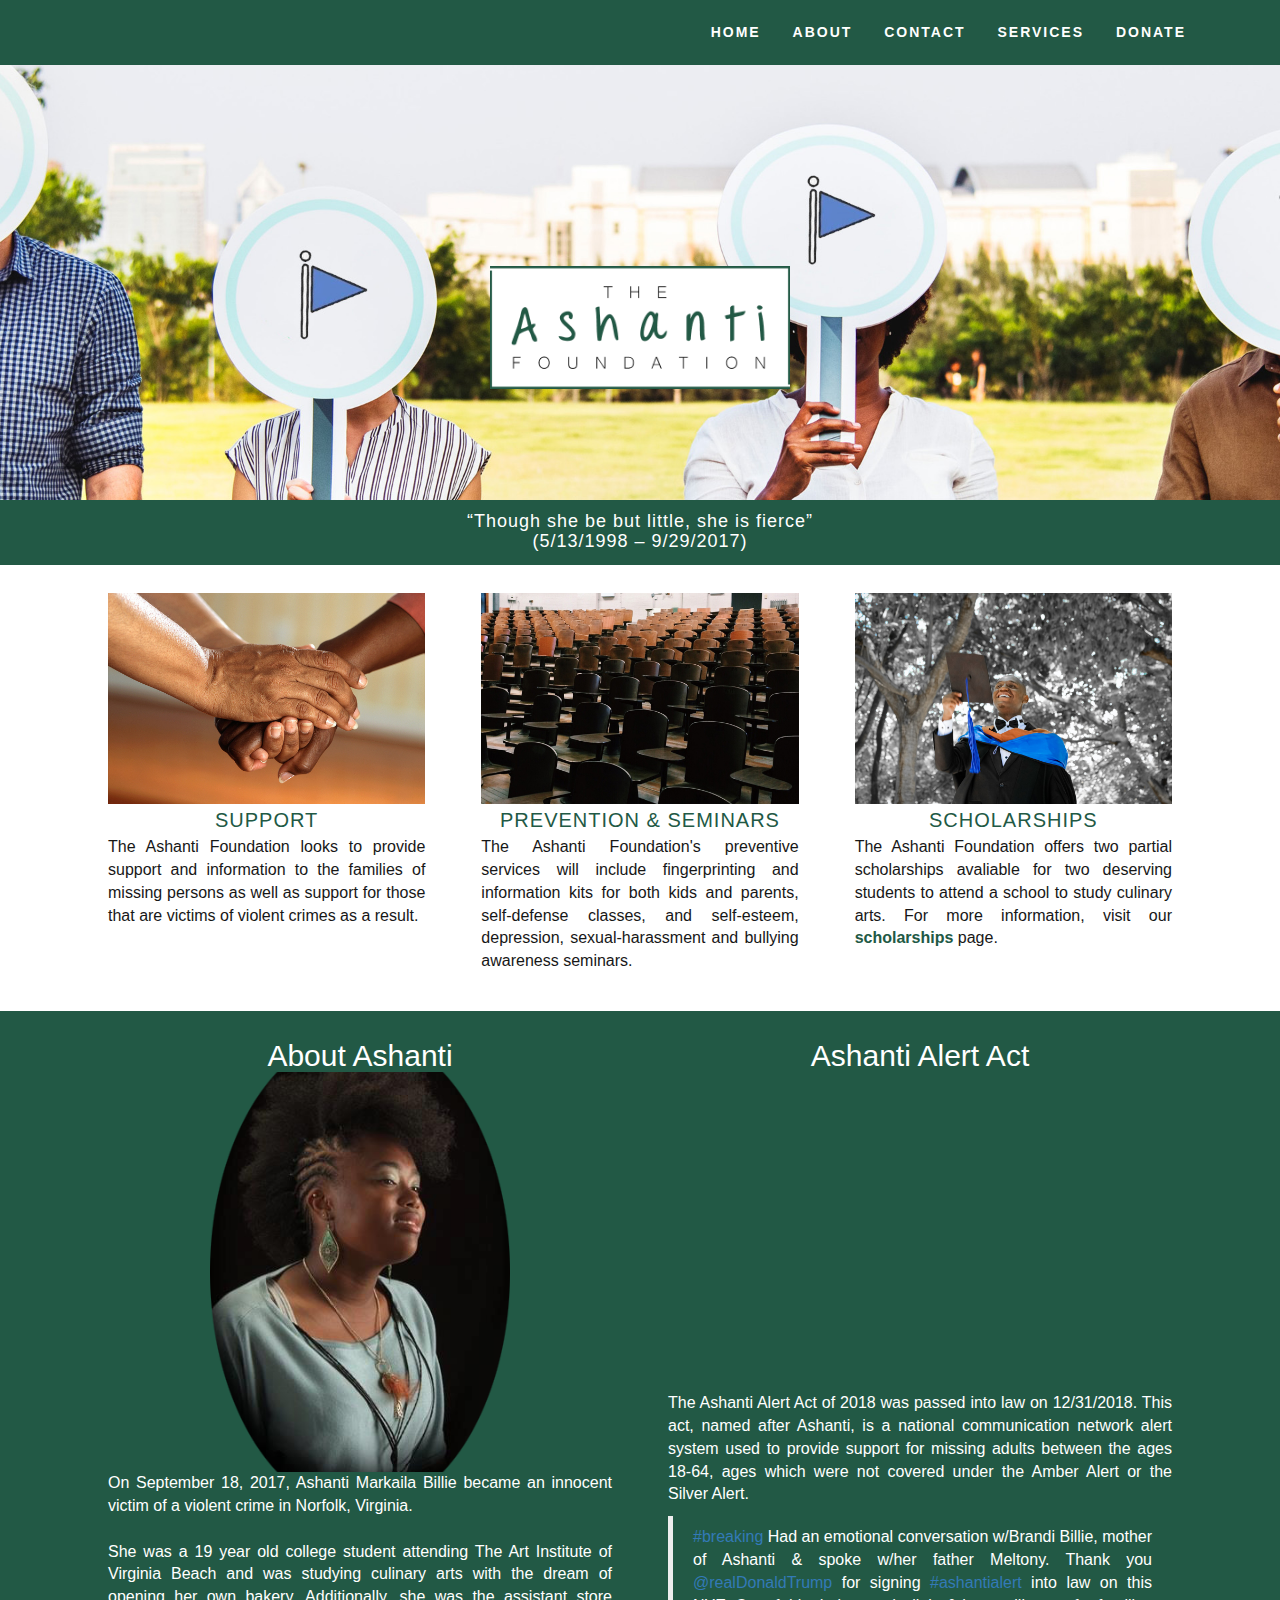
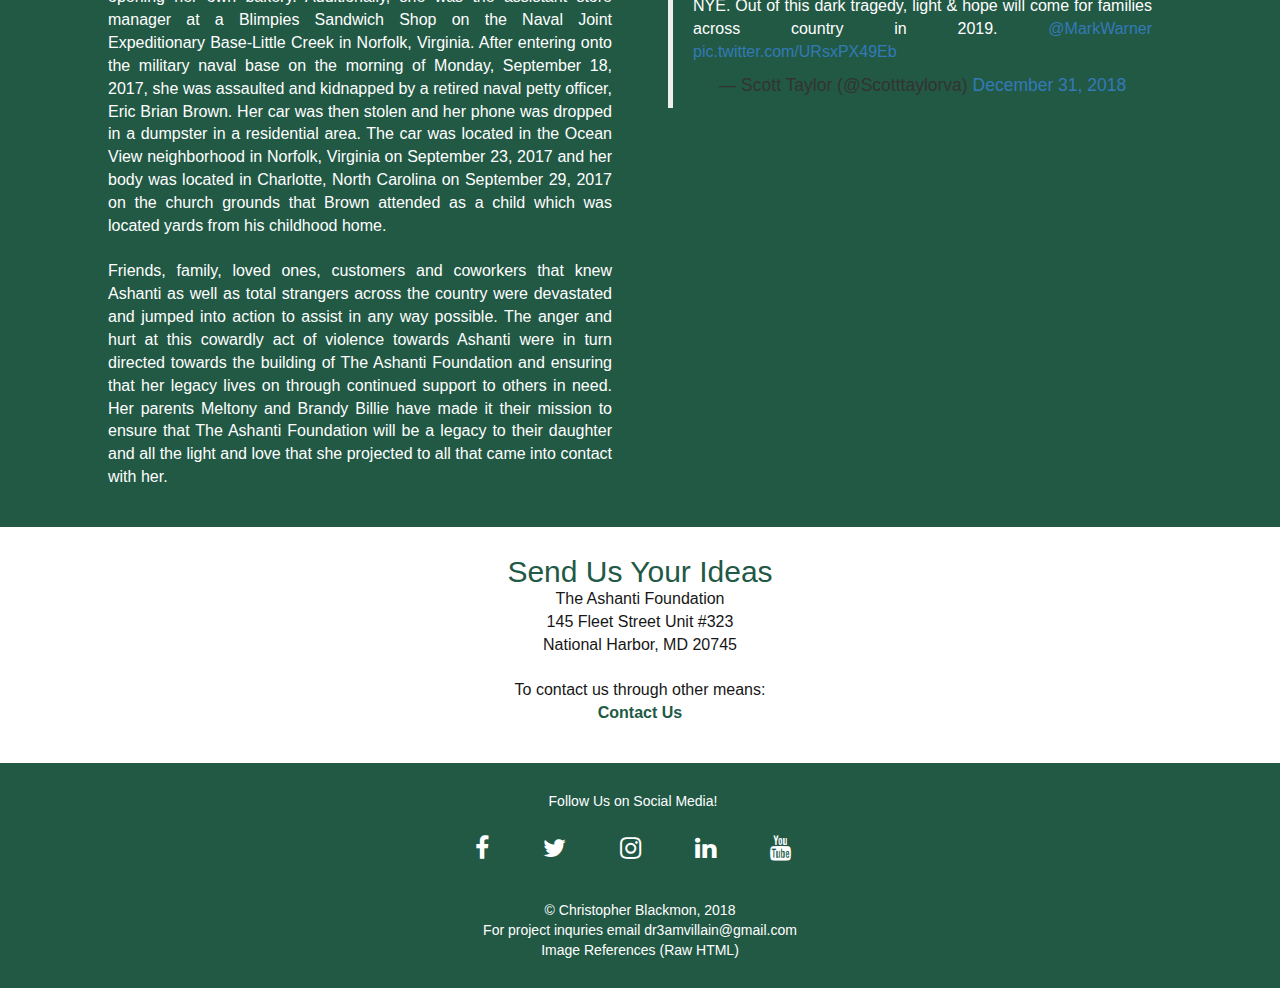
<file: index.html>
<!DOCTYPE html>
<html lang="en">
<head>
  <meta charset="UTF-8">
  <meta name="viewport" content="width=device-width, initial-scale=1.0">
  <meta http-equiv="X-UA-Compatible" content="ie=edge">
  <link rel="stylesheet" href="https://maxcdn.bootstrapcdn.com/bootstrap/3.4.0/css/bootstrap.min.css">
  <link rel="stylesheet" href="https://fonts.googleapis.com/css?family=Montserrat">
  <link rel="stylesheet" href="https://cdnjs.cloudflare.com/ajax/libs/font-awesome/4.7.0/css/font-awesome.min.css">
  <link rel="stylesheet" href="css/style.css" />
  <title>The Ashanti Foundation - Home</title>
</head>
<body>

  <!--Header Content-->
  <header id="header" class="grid">
    <div class="banner-image">
    <div class="image-wrap">
      <img src="images/logov4.png" alt="">
    </div>
    </div>
  </header>

  <!--Nav Content-->
  <div id="nav" class="grid">
    <img src="images/logov4.png" alt="">
    <label class="hamburger" for="toggle">&#9776;</label>
    <input id="toggle" type="checkbox" />

    <div class="menu">
      <div id="nav-wrap">
        <a href="#top">Home</a>
        <a href="#about-mark">About</a>
        <a href="contact.html">Contact</a>
        <a href="services.html">Services</a>
        <a href="donate.html">Donate</a>
      </div>
    </div>
  </div>

  <!--Header Main Content-->
  <main id="main">
    <section id="tag-content" class="grid">
      <div class="tag-wrap">
        <h2 id="content-tag">“Though she be but little, she is fierce”<br>(5/13/1998 – 9/29/2017)</h2>
      </div>
    </section>

    <!--Content-->
    <section id="content" class="grid">
      <div class="card-wrapper">
          <div class="card">
            <div class="card-content">
              <div class="service-info">
                <div class="card-image">
                  <a href="kits.html"><img src="images/support.jpg" alt="" /></a>
                </div>
                <h3 class="card-title">Support</h3>
                <p>The Ashanti Foundation looks to provide support and information to the
                  families of missing persons as well as support for those that are
                  victims of violent crimes as a result.</p>
              </div>
            </div>
          </div>
          <div class="card">
            <div class="card-content">
              <div class="service-info">
                <div class="card-image">
                  <a href="seminars.html"><img src="images/prevention.jpg" alt="" /></a>
                </div>
                <h3 class="card-title">Prevention & Seminars</h3>
                <p>The Ashanti Foundation's preventive services will include fingerprinting and information kits
                  for both kids and parents, self-defense classes, and self-esteem,
                  depression, sexual-harassment and bullying awareness seminars.</p>
              </div>
            </div>
          </div>
          <div class="card">
            <div class="card-content">
              <div class="service-info">
                <div class="card-image">
                  <a href="scholarships.html"><img src="images/scholarship.jpg" alt="" /></a>
                </div>
                <h3 class="card-title">Scholarships</h3>
                <p>The Ashanti Foundation offers two partial scholarships
                  avaliable for two deserving students to attend a school
                  to study culinary arts. For more information, visit our
                  <a href="scholarships.html"><strong>scholarships</strong></a> page. </p>
              </div>
            </div>
          </div>
        </div>
    </section>

    <!--About Ashanti Alert Content-->
    <div id="about-mark"></div>
    <section id="about" class="grid">
      <div class="about-wrapper">
        <div class="about-content">
          <h2 class="section-header">About Ashanti</h2>
          <div class="about-image"></div>
          <p>On September 18, 2017, Ashanti Markaila Billie became an innocent victim of a violent crime in Norfolk, Virginia.<br><br>
          She was a 19 year old college student attending The Art Institute of Virginia Beach and was studying culinary arts with the dream of opening her own bakery.
          Additionally, she was the assistant store manager at a Blimpies Sandwich Shop on the Naval Joint Expeditionary Base-Little Creek in Norfolk, Virginia.
          After entering onto the military naval base on the morning of Monday, September 18, 2017, she was assaulted and kidnapped by a retired naval petty officer,
          Eric Brian Brown. Her car was then stolen and her phone was dropped in a dumpster in a residential area. The car was located in the Ocean View neighborhood
          in Norfolk, Virginia on September 23, 2017 and her body was located in Charlotte, North Carolina on September 29, 2017 on the church grounds that Brown
          attended as a child which was located yards from his childhood home.<br><br>
          Friends, family, loved ones, customers and coworkers that knew Ashanti as well as total strangers across the country were devastated and jumped into action to assist in any way possible. The anger and hurt at this cowardly act of violence towards Ashanti were in turn directed towards the building of The Ashanti Foundation and ensuring that her legacy lives on through continued support to others in need. Her parents Meltony and Brandy Billie have made it their mission to ensure that The     Ashanti Foundation will be a legacy to their daughter and all the light and love that she projected to all that came into contact with her.</p>
        </div>

        <div class="about-content">
          <h2 class="section-header">Ashanti Alert Act</h2>
          <iframe src="https://www.youtube.com/embed/TqPDJapF9I0" allow="accelerometer; autoplay; encrypted-media; gyroscope; picture-in-picture" allowfullscreen></iframe>
          <p>The Ashanti Alert Act of 2018 was passed into law on 12/31/2018. This act, named after Ashanti, is a national communication network alert system used
          to provide support for missing adults between the ages 18-64, ages which were not covered under the Amber Alert or the Silver Alert.</p>

          <blockquote class="twitter-tweet" data-lang="en"><p lang="en" dir="ltr"><a href="https://twitter.com/hashtag/breaking?src=hash&amp;ref_src=twsrc%5Etfw">#breaking</a> Had an emotional conversation w/Brandi Billie, mother of Ashanti &amp; spoke w/her father Meltony. Thank you <a href="https://twitter.com/realDonaldTrump?ref_src=twsrc%5Etfw">@realDonaldTrump</a> for signing <a href="https://twitter.com/hashtag/ashantialert?src=hash&amp;ref_src=twsrc%5Etfw">#ashantialert</a> into law on this NYE. Out of this dark tragedy, light &amp; hope will come for families across country in 2019. <a href="https://twitter.com/MarkWarner?ref_src=twsrc%5Etfw">@MarkWarner</a> <a href="https://t.co/URsxPX49Eb">pic.twitter.com/URsxPX49Eb</a></p>&mdash; Scott Taylor (@Scotttaylorva) <a href="https://twitter.com/Scotttaylorva/status/1079889794115821569?ref_src=twsrc%5Etfw">December 31, 2018</a></blockquote>
          <script async src="https://platform.twitter.com/widgets.js"></script>

        </div>
      </div>
    </section>

    <!--Contact Content-->
    <a id="contact"></a>
    <div class="contact-wrapper">
      <section id="contact-main" class="grid">
      <h2 class="section-header">Send Us Your Ideas</h2>
      <p>The Ashanti Foundation<br>
        145 Fleet Street Unit #323<br>
        National Harbor, MD 20745<br>
        <br />
        To contact us through other means:<br />
        <a href="contact.html"><strong>Contact Us</strong></a>
      </p>
      </section>
    </div>

  </main>

  <!--Footer Content-->
  <footer id="footer" class="grid">
    <div id="social-foot">
      <span>Follow Us on Social Media!</span><br />
      <a href="https://facebook.com" class="fa fa-facebook"></a>
      <a href="https://twitter.com" class="fa fa-twitter"></a>
      <a href="https://instagram.com" class="fa fa-instagram"></a>
      <a href="https://linkedin.com" class="fa fa-linkedin"></a>
      <a href="https://youtube.com" class="fa fa-youtube"></a>
    </div>
    <div>&copy; Christopher Blackmon, 2018</div>
    <div>For project inquries email <a href="mailto:dr3amvillain@gmail.com?subject=feedback">dr3amvillain@gmail.com</a></div>
    <div><a href="references.html">Image References (Raw HTML)</a></div>
  </footer>
  <script src="https://ajax.googleapis.com/ajax/libs/jquery/3.4.0/jquery.min.js"></script>
  <script src="https://maxcdn.bootstrapcdn.com/bootstrap/3.4.0/js/bootstrap.min.js"></script>
  <script src="js/script.js"></script>
</body>
</html>
</file>
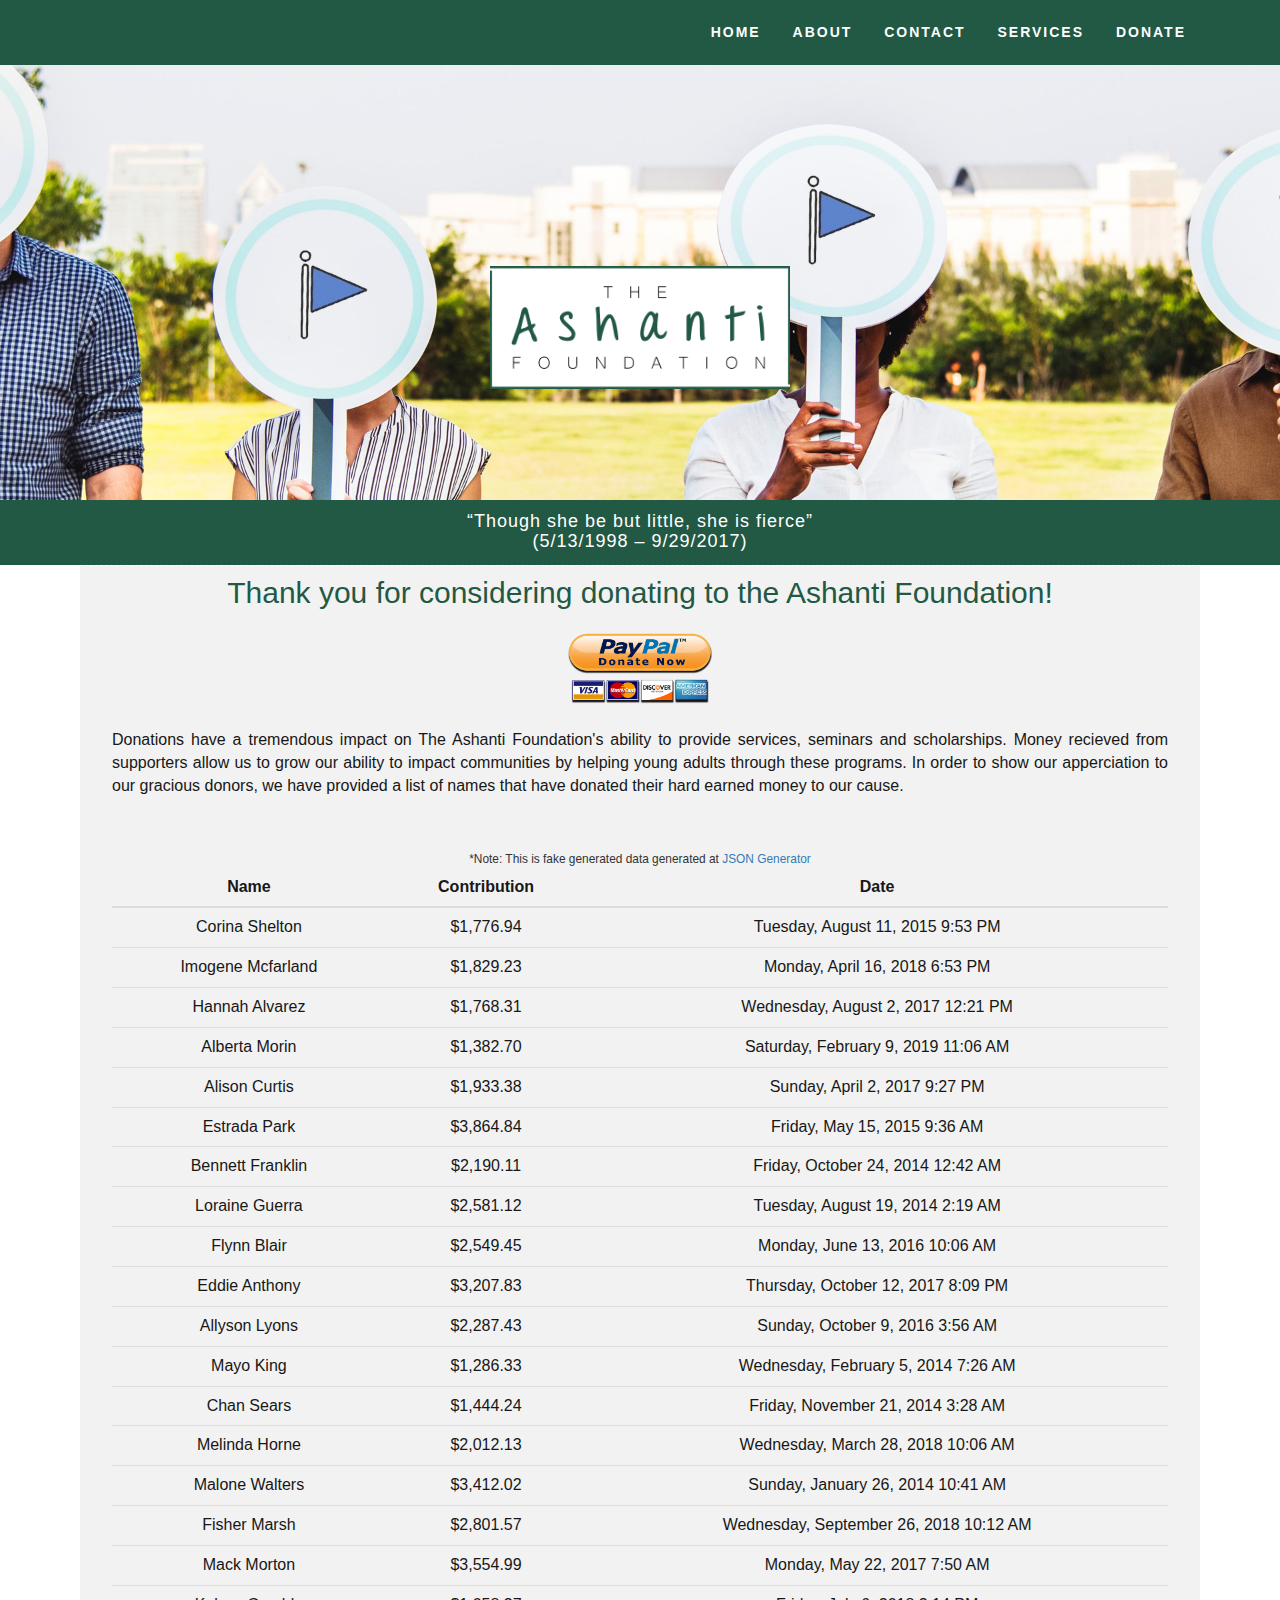
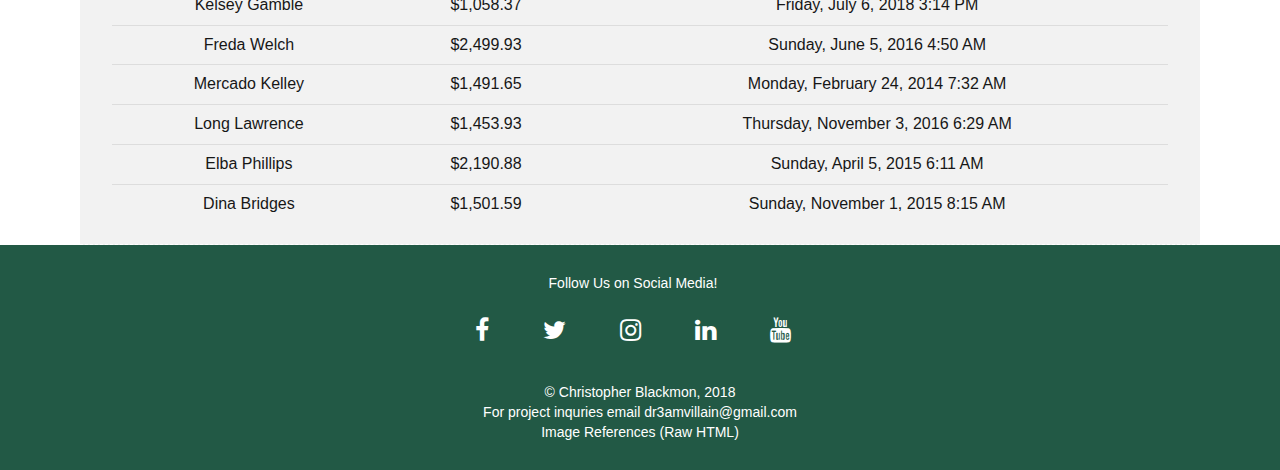
<file: donate.html>
<!DOCTYPE html>
<html lang="en">
<head>
  <meta charset="UTF-8">
  <meta name="viewport" content="width=device-width, initial-scale=1.0">
  <meta http-equiv="X-UA-Compatible" content="ie=edge">
  <link rel="stylesheet" href="https://maxcdn.bootstrapcdn.com/bootstrap/3.4.0/css/bootstrap.min.css">
  <link rel="stylesheet" href="https://fonts.googleapis.com/css?family=Montserrat">
  <link rel="stylesheet" href="https://cdnjs.cloudflare.com/ajax/libs/font-awesome/4.7.0/css/font-awesome.min.css">
  <link rel="stylesheet" href="css/style.css" />
  <title>The Ashanti Foundation - Donate</title>
</head>
<body>

  <!--Header Content-->
  <header id="header" class="grid">
    <div class="banner-image">
    <div class="image-wrap">
      <img src="images/logov4.png" alt="">
    </div>
    </div>
  </header>

  <!--Nav Content-->
  <div id="nav" class="grid">
    <img src="images/logov4.png" alt="">
    <label class="hamburger" for="toggle">&#9776;</label>
    <input id="toggle" type="checkbox" />

    <div class="menu">
      <div id="nav-wrap">
        <a href="index.html">Home</a>
        <a href="index.html#about">About</a>
        <a href="contact.html">Contact</a>
        <a href="services.html">Services</a>
        <a href="donate.html">Donate</a>
      </div>
    </div>
  </div>

  <!--Main Content-->
  <main id="main">
    <section id="tag-content" class="grid">
      <div class="tag-wrap">
        <h2 id="content-tag">“Though she be but little, she is fierce”<br>(5/13/1998 – 9/29/2017)</h2>
      </div>
    </section>

    <!--Content-->
    <section id="content" class="grid">
      <div class="content-wrapper">
        <h2 class="content-header">Thank you for considering donating to the Ashanti Foundation!</h2>
        <a href="https://paypal.com"><img src="images/paypal-donate.png" alt="paypal logo" class="dono-image"/></a>
        <p class="content-para">
          Donations have a tremendous impact on The Ashanti Foundation's ability to provide services,
          seminars and scholarships. Money recieved from supporters allow us to grow our ability to
          impact communities by helping young adults through these programs. In order to show our
          apperciation to our gracious donors, we have provided a list of names that have donated their
          hard earned money to our cause.
        </p>
        <span><small>*Note: This is fake generated data generated at <a href="https://next.json-generator.com/">JSON Generator</a></small></span>
        <p id="donors">
          <!--JSON Data-->
        </p>
      </div>
    </section>
  </main>

  <!--Footer Content-->
  <footer id="footer" class="grid">
    <div id="social-foot">
      <span>Follow Us on Social Media!</span><br />
      <a href="https://facebook.com" class="fa fa-facebook"></a>
      <a href="https://twitter.com" class="fa fa-twitter"></a>
      <a href="https://instagram.com" class="fa fa-instagram"></a>
      <a href="https://linkedin.com" class="fa fa-linkedin"></a>
      <a href="https://youtube.com" class="fa fa-youtube"></a>
    </div>
    <div>&copy; Christopher Blackmon, 2018</div>
    <div>For project inquries email <a href="mailto:dr3amvillain@gmail.com?subject=feedback">dr3amvillain@gmail.com</a></div>
    <div><a href="references.html">Image References (Raw HTML)</a></div>
  </footer>
  <script src="https://ajax.googleapis.com/ajax/libs/jquery/3.4.0/jquery.min.js"></script>
  <script src="https://maxcdn.bootstrapcdn.com/bootstrap/3.4.0/js/bootstrap.min.js"></script>
  <script src="js/script.js"></script>
  <script src="js/donor.js"></script>
</body>
</html>
</file>
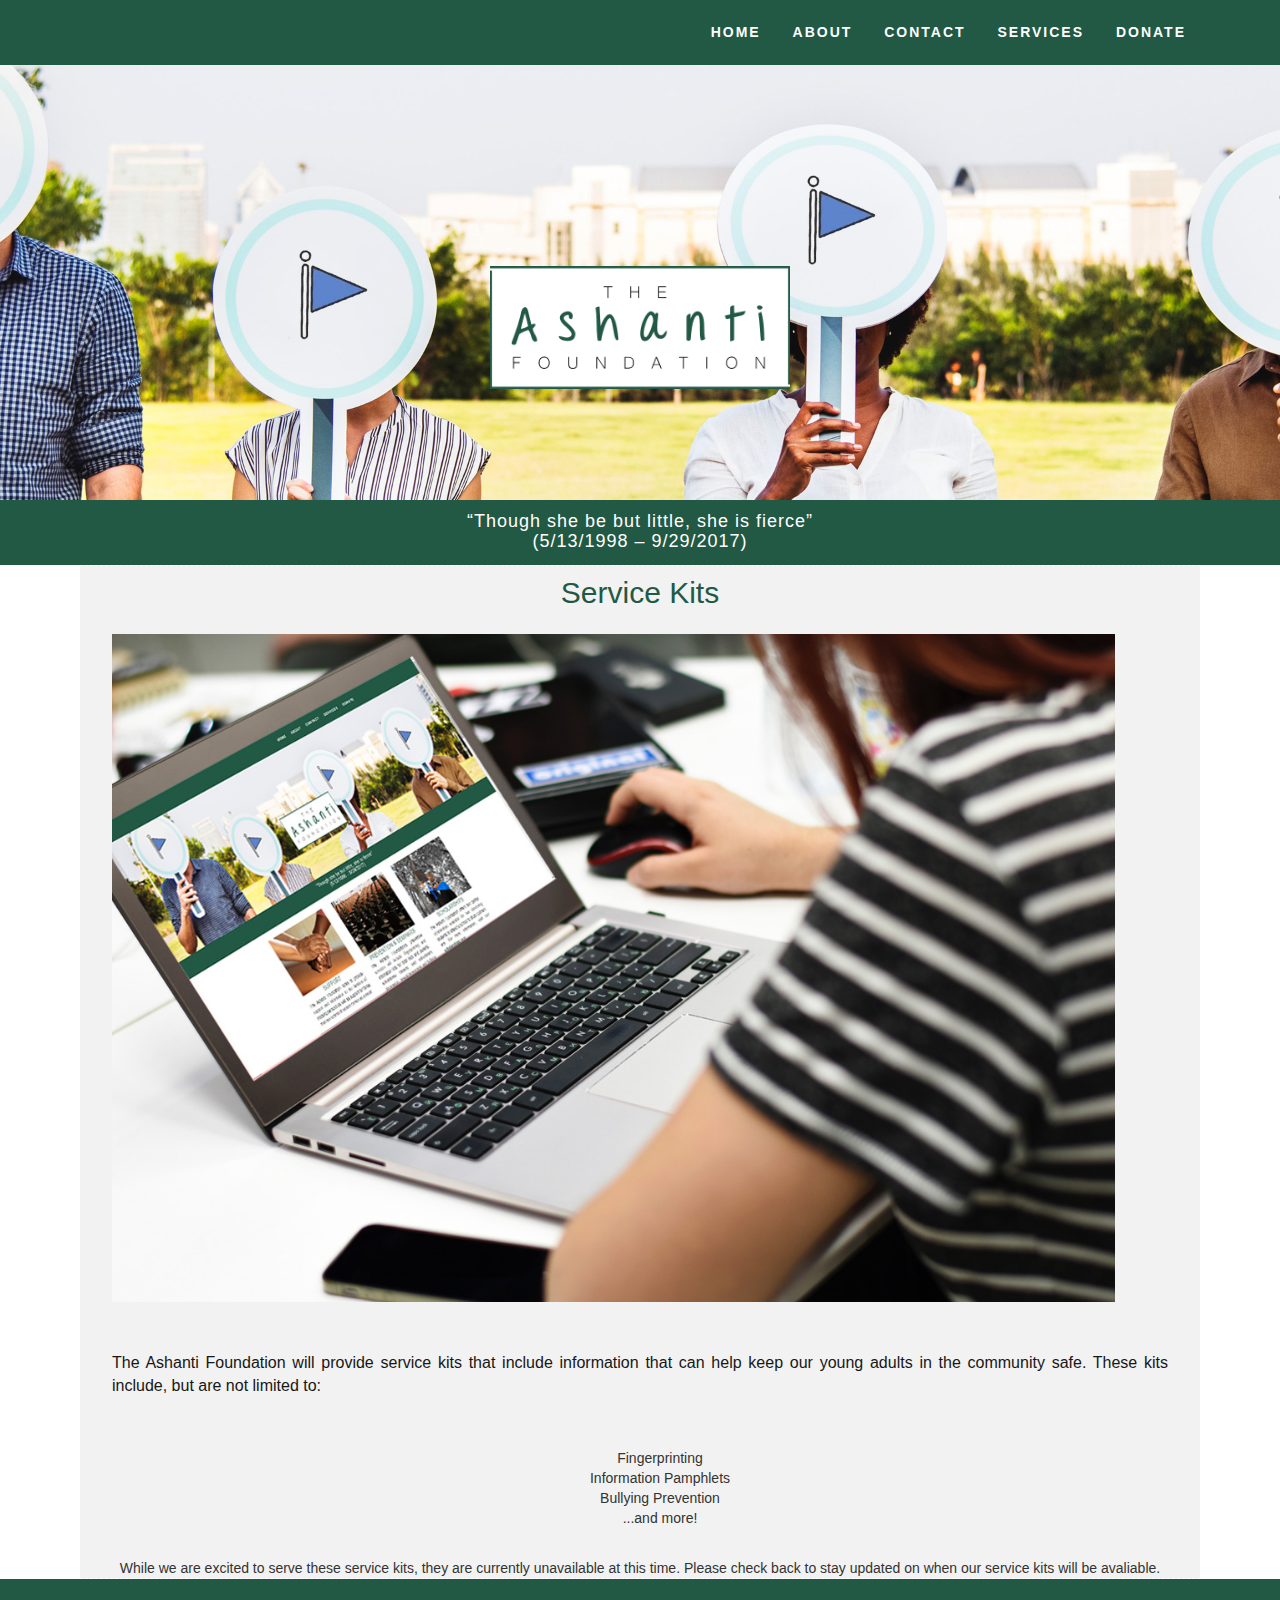
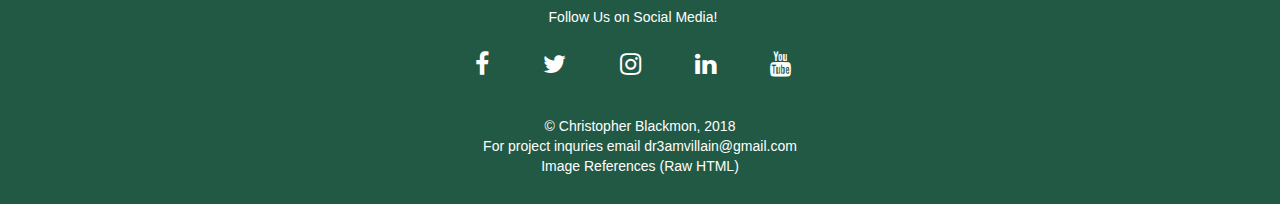
<file: kits.html>
<!DOCTYPE html>
<html lang="en">
<head>
  <meta charset="UTF-8">
  <meta name="viewport" content="width=device-width, initial-scale=1.0">
  <meta http-equiv="X-UA-Compatible" content="ie=edge">
  <link rel="stylesheet" href="https://maxcdn.bootstrapcdn.com/bootstrap/3.4.0/css/bootstrap.min.css">
  <link rel="stylesheet" href="https://fonts.googleapis.com/css?family=Montserrat">
  <link rel="stylesheet" href="https://cdnjs.cloudflare.com/ajax/libs/font-awesome/4.7.0/css/font-awesome.min.css">
  <link rel="stylesheet" href="css/style.css" />
  <title>The Ashanti Foundation - Service Kits</title>
</head>
<body>

  <!--Header Content-->
  <header id="header" class="grid">
    <div class="banner-image">
    <div class="image-wrap">
      <img src="images/logov4.png" alt="">
    </div>
    </div>
  </header>

  <!--Nav Content-->
  <div id="nav" class="grid">
    <img src="images/logov4.png" alt="">
    <label class="hamburger" for="toggle">&#9776;</label>
    <input id="toggle" type="checkbox" />

    <div class="menu">
      <div id="nav-wrap">
        <a href="index.html">Home</a>
        <a href="index.html#about">About</a>
        <a href="contact.html">Contact</a>
        <a href="services.html">Services</a>
        <a href="donate.html">Donate</a>
      </div>
    </div>
  </div>

  <!--Main Content-->
  <main id="main">
    <section id="tag-content" class="grid">
      <div class="tag-wrap">
        <h2 id="content-tag">“Though she be but little, she is fierce”<br>(5/13/1998 – 9/29/2017)</h2>
      </div>
    </section>

    <!--Content-->
    <section id="content" class="grid">
      <div class="content-wrapper">
        <h2 class="content-header">Service Kits</h2>
        <p class="content-para">
          <img class="image-header" src="images/kits.jpg" alt="" />
          <p class="content-para">
          The Ashanti Foundation will provide service kits that include information that can help keep our young adults in the community
          safe. These kits include, but are not limited to:
            <ul class="content-lists">
              <li>
                Fingerprinting
              </li>
              <li>
                Information Pamphlets
              </li>
              <li>
                Bullying Prevention
              </li>
              <li>
                ...and more!
              </li>
            </ul>
          <br />
          While we are excited to serve these service kits, they are currently unavailable at this time. Please check back to stay updated on when our service kits will be avaliable.
      </div>
    </section>
  </main>

  <!--Footer Content-->
  <footer id="footer" class="grid">
    <div id="social-foot">
      <span>Follow Us on Social Media!</span><br />
      <a href="https://facebook.com" class="fa fa-facebook"></a>
      <a href="https://twitter.com" class="fa fa-twitter"></a>
      <a href="https://instagram.com" class="fa fa-instagram"></a>
      <a href="https://linkedin.com" class="fa fa-linkedin"></a>
      <a href="https://youtube.com" class="fa fa-youtube"></a>
    </div>
    <div>&copy; Christopher Blackmon, 2018</div>
    <div>For project inquries email <a href="mailto:dr3amvillain@gmail.com?subject=feedback">dr3amvillain@gmail.com</a></div>
    <div><a href="references.html">Image References (Raw HTML)</a></div>
  </footer>
  <script src="https://ajax.googleapis.com/ajax/libs/jquery/3.4.0/jquery.min.js"></script>
  <script src="https://maxcdn.bootstrapcdn.com/bootstrap/3.4.0/js/bootstrap.min.js"></script>
  <script src="js/script.js"></script>
</body>
</html>
</file>
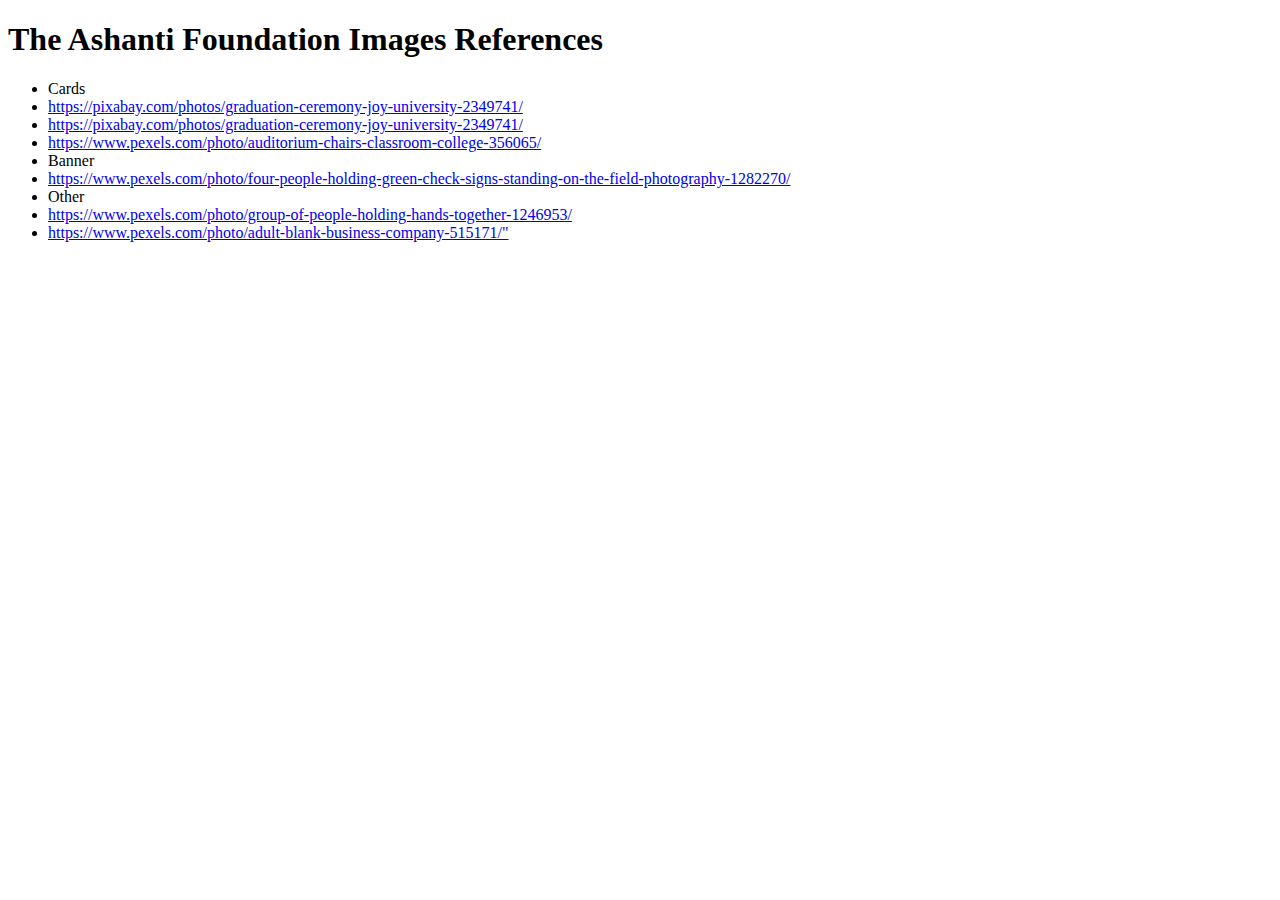
<file: references.html>
<!DOCTYPE html>
<head>
  <title>References</title>
</head>
  <h1>The Ashanti Foundation Images References</h1>
  <ul>
    <li>Cards</li>
    <li><a href="https://pixabay.com/photos/graduation-ceremony-joy-university-2349741/">https://pixabay.com/photos/graduation-ceremony-joy-university-2349741/</a></li>
    <li><a href="https://pixabay.com/photos/graduation-ceremony-joy-university-2349741/">https://pixabay.com/photos/graduation-ceremony-joy-university-2349741/</a></li>
    <li><a href="https://www.pexels.com/photo/auditorium-chairs-classroom-college-356065/">https://www.pexels.com/photo/auditorium-chairs-classroom-college-356065/</a></li>
    <li>Banner</li>
    <li><a href="https://www.pexels.com/photo/four-people-holding-green-check-signs-standing-on-the-field-photography-1282270/">https://www.pexels.com/photo/four-people-holding-green-check-signs-standing-on-the-field-photography-1282270/</a></li>
    <li>Other</li>
    <li><a href="https://www.pexels.com/photo/group-of-people-holding-hands-together-1246953/">https://www.pexels.com/photo/group-of-people-holding-hands-together-1246953/</a></li>
    <li><a href="https://www.pexels.com/photo/adult-blank-business-company-515171/">https://www.pexels.com/photo/adult-blank-business-company-515171/"</a></li>
  </ul>
</html>
</file>
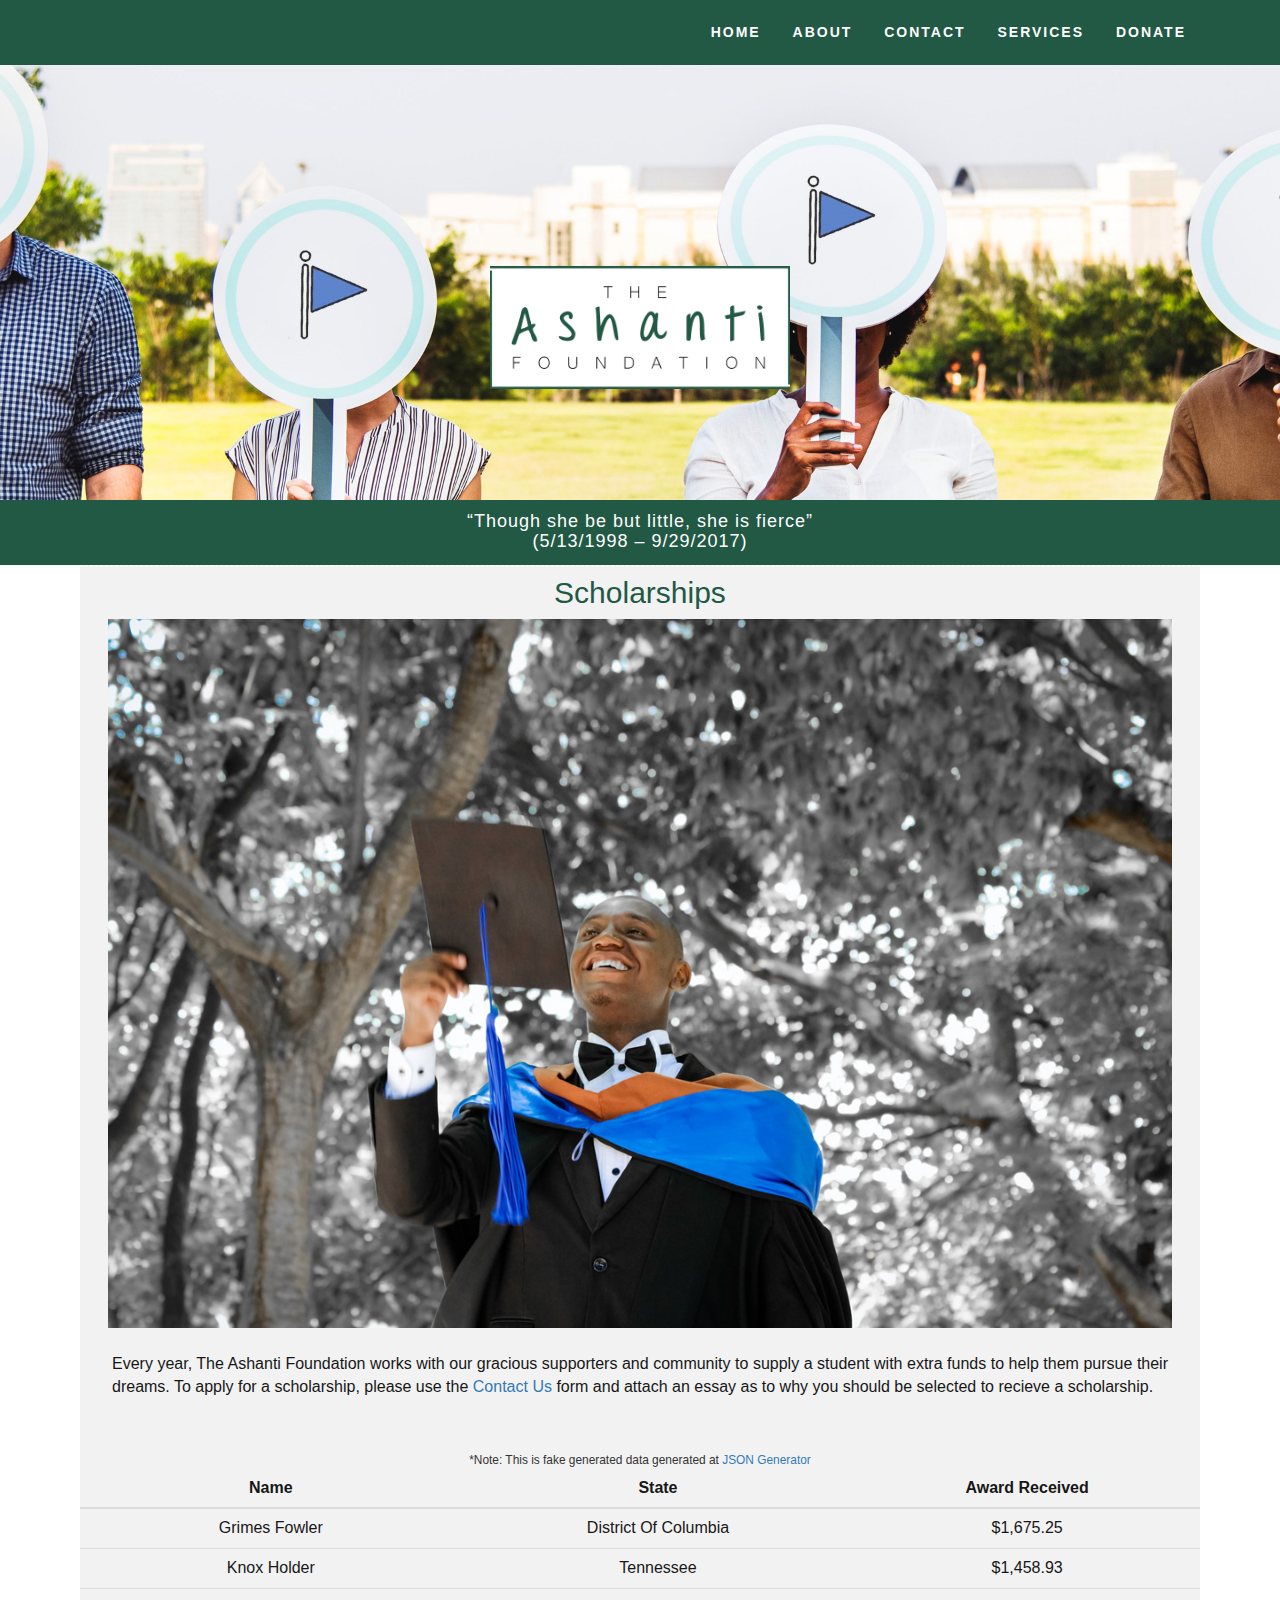
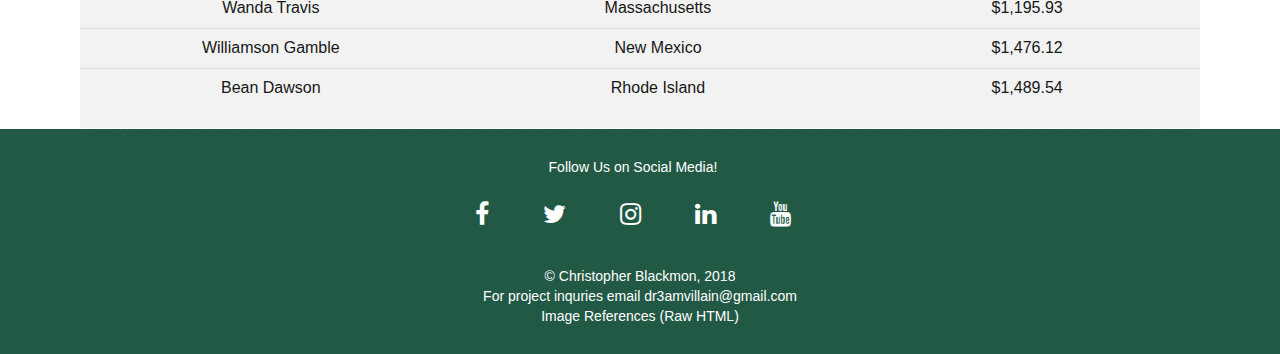
<file: scholarships.html>
<!DOCTYPE html>
<html lang="en">
<head>
  <meta charset="UTF-8">
  <meta name="viewport" content="width=device-width, initial-scale=1.0">
  <meta http-equiv="X-UA-Compatible" content="ie=edge">
  <link rel="stylesheet" href="https://maxcdn.bootstrapcdn.com/bootstrap/3.4.0/css/bootstrap.min.css">
  <link rel="stylesheet" href="https://fonts.googleapis.com/css?family=Montserrat">
  <link rel="stylesheet" href="https://cdnjs.cloudflare.com/ajax/libs/font-awesome/4.7.0/css/font-awesome.min.css">
  <link rel="stylesheet" href="css/style.css" />
  <title>The Ashanti Foundation - Scholarships</title>
</head>
<body>

  <!--Header Content-->
  <header id="header" class="grid">
    <div class="banner-image">
    <div class="image-wrap">
      <img src="images/logov4.png" alt="">
    </div>
    </div>
  </header>

  <!--Nav Content-->
  <div id="nav" class="grid">
    <img src="images/logov4.png" alt="">
    <label class="hamburger" for="toggle">&#9776;</label>
    <input id="toggle" type="checkbox" />

    <div class="menu">
      <div id="nav-wrap">
        <a href="index.html">Home</a>
        <a href="index.html#about">About</a>
        <a href="contact.html">Contact</a>
        <a href="services.html">Services</a>
        <a href="donate.html">Donate</a>
      </div>
    </div>
  </div>

  <!--Main Content-->
  <main id="main">
    <section id="tag-content" class="grid">
      <div class="tag-wrap">
        <h2 id="content-tag">“Though she be but little, she is fierce”<br>(5/13/1998 – 9/29/2017)</h2>
      </div>
    </section>

    <!--Content-->
    <section id="content" class="grid">
      <div class="content-wrapper">
        <h2 class="content-header">Scholarships</h2>
        <img class="image-header" src="images/scholarship.jpg" alt="" />
        <p class="content-para">
          Every year, The Ashanti Foundation works with our gracious supporters and community to supply a student with extra funds to help them pursue their dreams. To apply for a scholarship,
          please use the <a href="contact.html">Contact Us</a> form and attach an essay as to why you should be selected to recieve a scholarship.
        </p>
        <span><small>*Note: This is fake generated data generated at <a href="https://next.json-generator.com/">JSON Generator</a></small></span>
        <p id="winners">
          <!--JSON Data-->
        </p>
      </div>
    </section>
  </main>

  <!--Footer Content-->
  <footer id="footer" class="grid">
    <div id="social-foot">
      <span>Follow Us on Social Media!</span><br />
      <a href="https://facebook.com" class="fa fa-facebook"></a>
      <a href="https://twitter.com" class="fa fa-twitter"></a>
      <a href="https://instagram.com" class="fa fa-instagram"></a>
      <a href="https://linkedin.com" class="fa fa-linkedin"></a>
      <a href="https://youtube.com" class="fa fa-youtube"></a>
    </div>
    <div>&copy; Christopher Blackmon, 2018</div>
    <div>For project inquries email <a href="mailto:dr3amvillain@gmail.com?subject=feedback">dr3amvillain@gmail.com</a></div>
        <div><a href="references.html">Image References (Raw HTML)</a></div>
  </footer>
  <script src="https://ajax.googleapis.com/ajax/libs/jquery/3.4.0/jquery.min.js"></script>
  <script src="https://maxcdn.bootstrapcdn.com/bootstrap/3.4.0/js/bootstrap.min.js"></script>
  <script src="js/script.js"></script>
  <script src="js/scholarship-winners.js"></script>
</body>
</html>
</file>
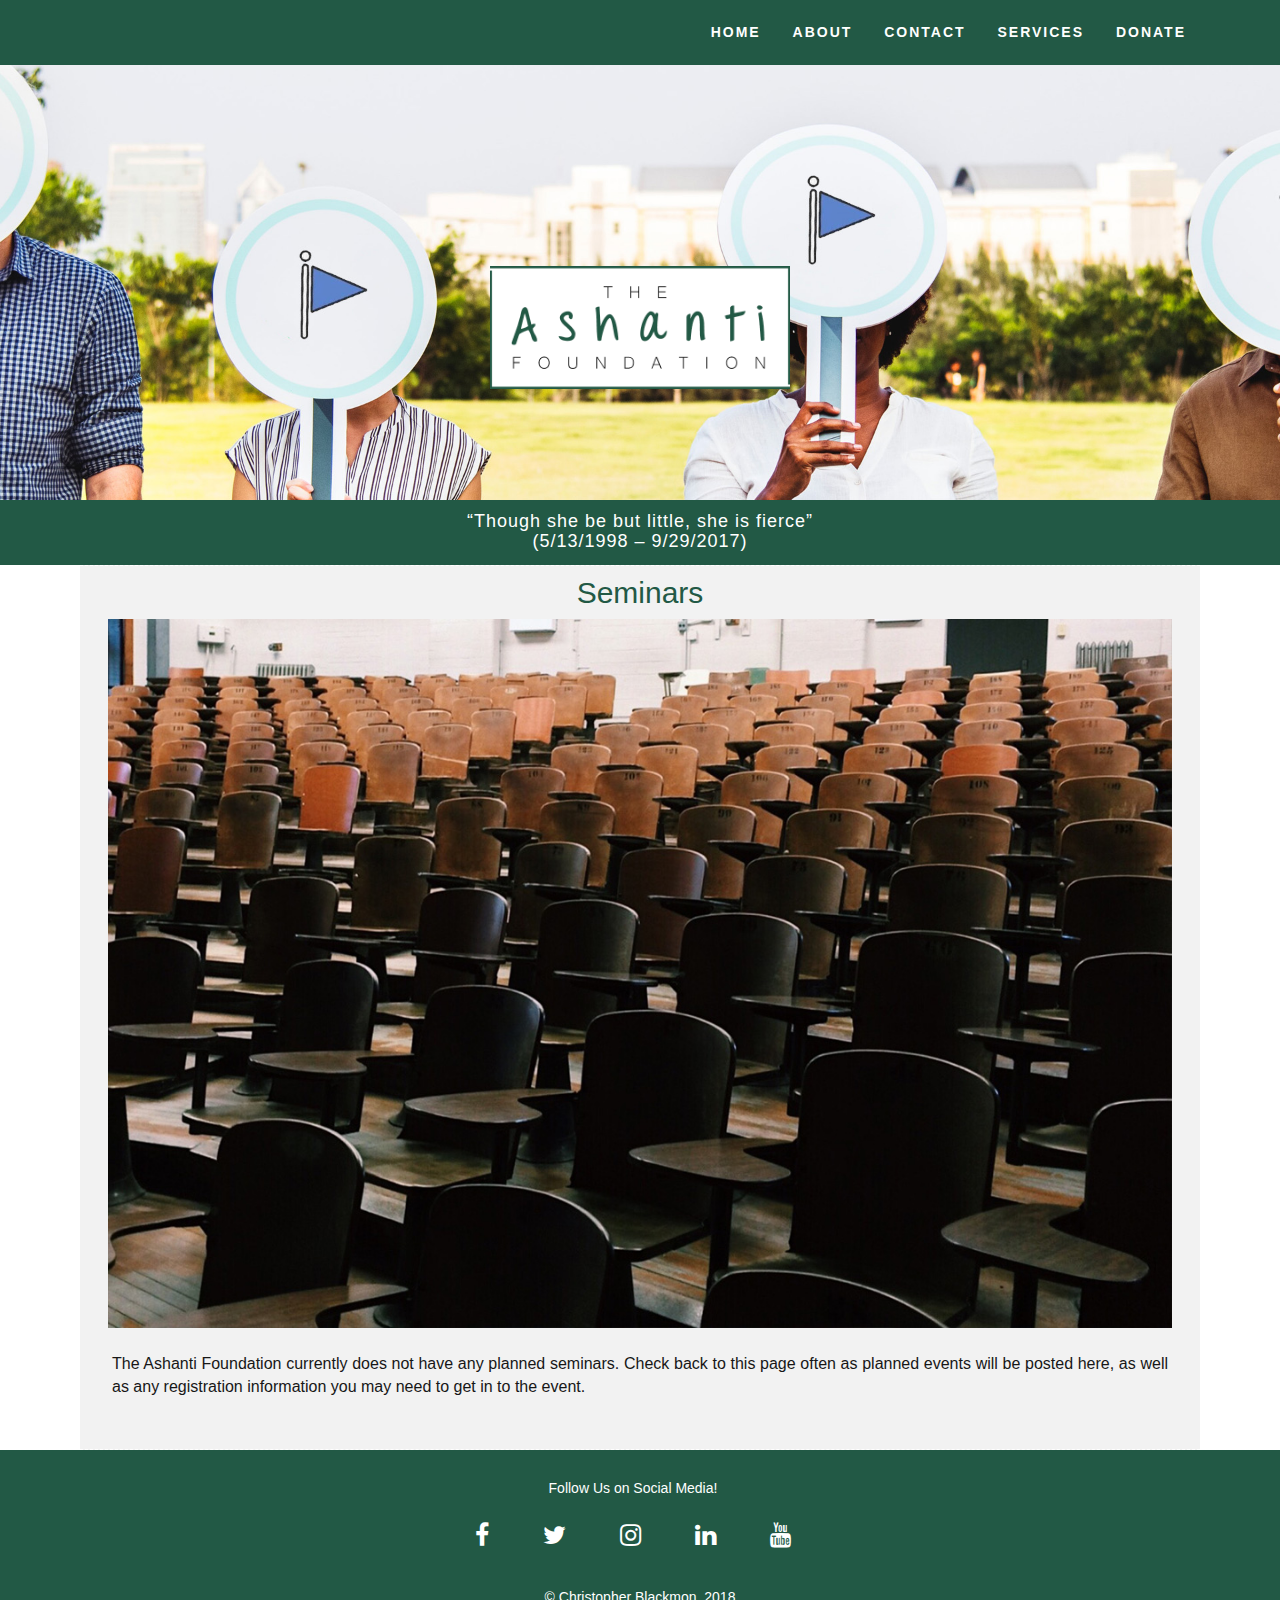
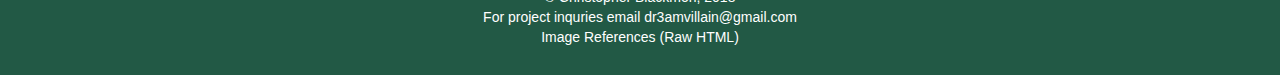
<file: seminars.html>
<!DOCTYPE html>
<html lang="en">
<head>
  <meta charset="UTF-8">
  <meta name="viewport" content="width=device-width, initial-scale=1.0">
  <meta http-equiv="X-UA-Compatible" content="ie=edge">
  <link rel="stylesheet" href="https://maxcdn.bootstrapcdn.com/bootstrap/3.4.0/css/bootstrap.min.css">
  <link rel="stylesheet" href="https://fonts.googleapis.com/css?family=Montserrat">
  <link rel="stylesheet" href="https://cdnjs.cloudflare.com/ajax/libs/font-awesome/4.7.0/css/font-awesome.min.css">
  <link rel="stylesheet" href="css/style.css" />
  <title>The Ashanti Foundation - Seminars</title>
</head>
<body>

  <!--Header Content-->
  <header id="header" class="grid">
    <div class="banner-image">
    <div class="image-wrap">
      <img src="images/logov4.png" alt="">
    </div>
    </div>
  </header>

  <!--Nav Content-->
  <div id="nav" class="grid">
    <img src="images/logov4.png" alt="">
    <label class="hamburger" for="toggle">&#9776;</label>
    <input id="toggle" type="checkbox" />

    <div class="menu">
      <div id="nav-wrap">
        <a href="index.html">Home</a>
        <a href="index.html#about">About</a>
        <a href="contact.html">Contact</a>
        <a href="services.html">Services</a>
        <a href="donate.html">Donate</a>
      </div>
    </div>
  </div>

  <!--Main Content-->
  <main id="main">
    <section id="tag-content" class="grid">
      <div class="tag-wrap">
        <h2 id="content-tag">“Though she be but little, she is fierce”<br>(5/13/1998 – 9/29/2017)</h2>
      </div>
    </section>

    <!--Content-->
    <section id="content" class="grid">
      <div class="content-wrapper">
        <h2 class="content-header">Seminars</h2>
        <img class="image-header" src="images/prevention.jpg" alt="" />
        <p class="content-para">
          The Ashanti Foundation currently does not have any planned seminars. Check back to this page often as planned events
          will be posted here, as well as any registration information you may need to get in to the event.
        </p>
      </div>
    </section>
  </main>

  <!--Footer Content-->
  <footer id="footer" class="grid">
    <div id="social-foot">
      <span>Follow Us on Social Media!</span><br />
      <a href="https://facebook.com" class="fa fa-facebook"></a>
      <a href="https://twitter.com" class="fa fa-twitter"></a>
      <a href="https://instagram.com" class="fa fa-instagram"></a>
      <a href="https://linkedin.com" class="fa fa-linkedin"></a>
      <a href="https://youtube.com" class="fa fa-youtube"></a>
    </div>
    <div>&copy; Christopher Blackmon, 2018</div>
    <div>For project inquries email <a href="mailto:dr3amvillain@gmail.com?subject=feedback">dr3amvillain@gmail.com</a></div>
    <div><a href="references.html">Image References (Raw HTML)</a></div>
  </footer>
  <script src="https://ajax.googleapis.com/ajax/libs/jquery/3.4.0/jquery.min.js"></script>
  <script src="https://maxcdn.bootstrapcdn.com/bootstrap/3.4.0/js/bootstrap.min.js"></script>
  <script src="js/script.js"></script>
</body>
</html>
</file>
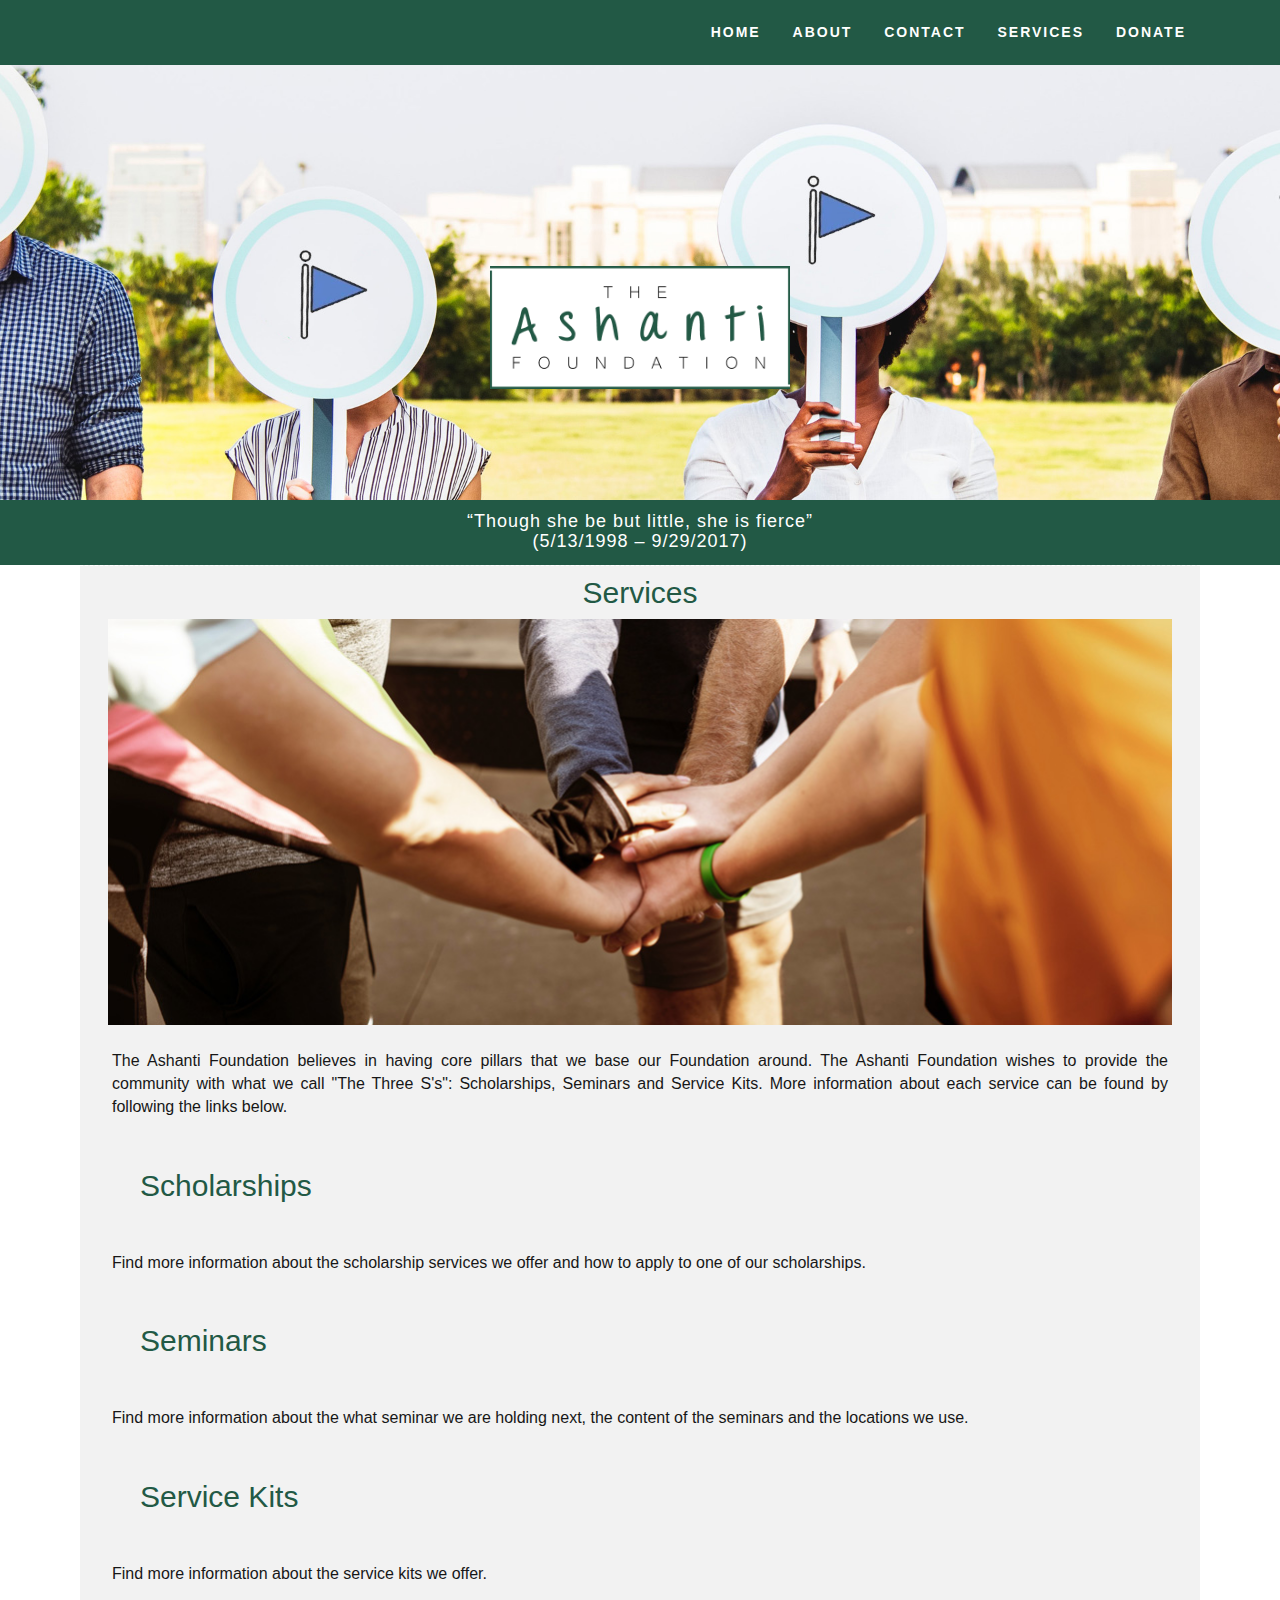
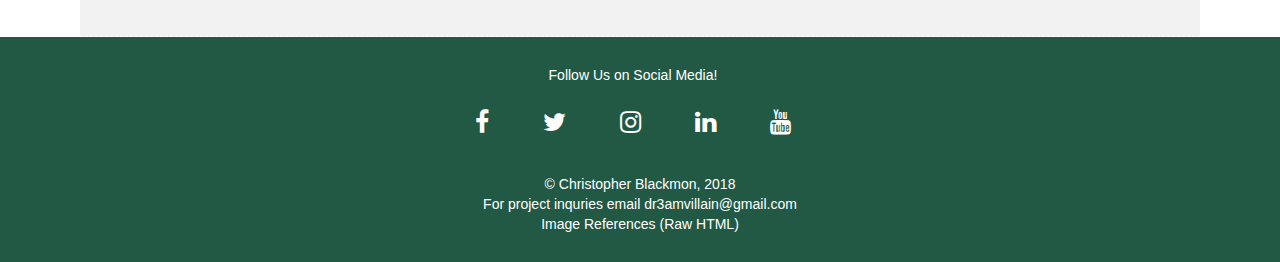
<file: services.html>
<!DOCTYPE html>
<html lang="en">
<head>
  <meta charset="UTF-8">
  <meta name="viewport" content="width=device-width, initial-scale=1.0">
  <meta http-equiv="X-UA-Compatible" content="ie=edge">
  <link rel="stylesheet" href="https://maxcdn.bootstrapcdn.com/bootstrap/3.4.0/css/bootstrap.min.css">
  <link rel="stylesheet" href="https://fonts.googleapis.com/css?family=Montserrat">
  <link rel="stylesheet" href="https://cdnjs.cloudflare.com/ajax/libs/font-awesome/4.7.0/css/font-awesome.min.css">
  <link rel="stylesheet" href="css/style.css" />
  <title>The Ashanti Foundation - Services</title>
</head>
<body>

  <!--Header Content-->
  <header id="header" class="grid">
    <div class="banner-image">
    <div class="image-wrap">
      <img src="images/logov4.png" alt="">
    </div>
    </div>
  </header>

  <!--Nav Content-->
  <div id="nav" class="grid">
    <img src="images/logov4.png" alt="">
    <label class="hamburger" for="toggle">&#9776;</label>
    <input id="toggle" type="checkbox" />

    <div class="menu">
      <div id="nav-wrap">
        <a href="index.html">Home</a>
        <a href="index.html#about">About</a>
        <a href="contact.html">Contact</a>
        <a href="services.html">Services</a>
        <a href="donate.html">Donate</a>
      </div>
    </div>
  </div>

  <!--Main Content-->
  <main id="main">
    <section id="tag-content" class="grid">
      <div class="tag-wrap">
        <h2 id="content-tag">“Though she be but little, she is fierce”<br>(5/13/1998 – 9/29/2017)</h2>
      </div>
    </section>

    <!--Content-->
    <section id="content" class="grid">
      <div class="content-wrapper">
        <h2 class="content-header">Services</h2>
        <img class="image-header" src="images/services.jpg" alt="" />
        <p class="content-para">
          The Ashanti Foundation believes in having core pillars that we base our Foundation
          around. The Ashanti Foundation wishes to provide the community with what we call
          "The Three S's": Scholarships, Seminars and Service Kits. More information about
          each service can be found by following the links below.
        </p>
        <h2 class="sub-header"><a href="scholarships.html">Scholarships</a></h2>
        <p class="content-para">
          Find more information about the scholarship services we offer and how to apply to one of our scholarships.
        </p>
        <h2 class="sub-header"><a href="seminars.html">Seminars</a></h2>
        <p class="content-para">
          Find more information about the what seminar we are holding next, the content of the seminars and the locations we use.
        </p>
        <h2 class="sub-header"><a href="kits.html">Service Kits</a></h2>
        <p class="content-para">
          Find more information about the service kits we offer.
        </p>
      </div>
    </section>
  </main>

  <!--Footer Content-->
  <footer id="footer" class="grid">
    <div id="social-foot">
      <span>Follow Us on Social Media!</span><br />
      <a href="https://facebook.com" class="fa fa-facebook"></a>
      <a href="https://twitter.com" class="fa fa-twitter"></a>
      <a href="https://instagram.com" class="fa fa-instagram"></a>
      <a href="https://linkedin.com" class="fa fa-linkedin"></a>
      <a href="https://youtube.com" class="fa fa-youtube"></a>
    </div>
    <div>&copy; Christopher Blackmon, 2018</div>
    <div>For project inquries email <a href="mailto:dr3amvillain@gmail.com?subject=feedback">dr3amvillain@gmail.com</a></div>
    <div><a href="references.html">Image References (Raw HTML)</a></div>
  </footer>
  <script src="https://ajax.googleapis.com/ajax/libs/jquery/3.4.0/jquery.min.js"></script>
  <script src="https://maxcdn.bootstrapcdn.com/bootstrap/3.4.0/js/bootstrap.min.js"></script>
  <script src="js/script.js"></script>
</body>
</html>
</file>
<file: css/style.css>
/* Core Styles */
html, body {
  height: 100%;
  width: 100%;
  margin: 0;
  padding: 0;
  border: 0;
  vertical-align: baseline;
}
html {
  font-family: 'Montserrat', sans-serif;
}

body {
  text-align: center;
  background-color: #225945;
  min-width: 200px;
}

h1, h2, h3 {
  margin: 0;
}

img {
  height: auto;
  width: 100%;
}

p {
  text-align: justify;
  text-align-last: center;
  color: #171717;
  font-size: 16px;
}

#header {
  min-height: 500px;
  text-align: center;
}

#header h1 {
  padding-top: 200px;
}

#header p {
  margin: 0;
}

#header .banner-image {
  position: absolute;
  background: url("../images/placeholder-banner.jpg");
  background-position: center;
  background-repeat: no-repeat;
  background-size: cover;
  width: 100%;
  height: 500px;
  z-index: -1;
}

/* Main Content Styling */
#tag-content {
  width: 100%;
  padding: .89em;
}

#content-tag {
  font-family: sans-serif;
  font-weight: lighter;
  font-size: 18px;
  letter-spacing: 1px;
  color: white;
  white-space: nowrap;
}

#about {
  padding-left: 2em;
  padding-right: 2em;
}

.about-image {
  background: url("../images/ashanti-about.png");
  background-size: 300px 480px;
  background-repeat: no-repeat;
  background-position: center;
  height: 400px;
}

.image-header {
  width: 95%;
}

#about .section-header {
  color: white;
}

#about p {
  color: white;
}

#about iframe {
  min-width: 100%;
  max-width: 100%;
  height: 315px;
  border: none;
}

#about-sec .section-header {
  color: white;
}

#about-sec p {
  color: white;
}

#contact-main {
  display: inline-block;
  padding: 2em;
}

#contact-main a {
  color: #225945;
}

.contact-wrapper {
  background-color: white;
}

.content {
  width: 100%;
  background-color: white;
}

.content-header {
  margin: 10px auto 10px auto;
  padding-left: 2em;
  padding-right: 2em;
  color: #225945;
}

.content-header a {
  color: #225945;
  text-decoration: none;
}

.content-header a:hover {
  color: #225945;
  opacity: 0.7;
}

.content-header a:visited {
  color: #225945;
}

.sub-header {
  margin: 25px auto 50px auto;
  padding-left: 2em;
  padding-right: 2em;
  text-align-last: left;
}

.sub-header a {
  color: #225945;
  text-decoration: none;
}

.sub-header a:hover {
  color: #225945;
  opacity: 0.7;
}

.sub-header a:visited {
  color: #225945;
}

.content-para {
  margin: 25px auto 50px auto;
  padding-left: 2em;
  padding-right: 2em;
  text-align-last: left;
}

.content-lists {
  list-style: none;
}

#donors {
  padding-left: 2em;
  padding-right: 2em;
}

.table {
  margin-left: auto;
  margin-right: auto;
}

/* Nav Stylings */
#nav {
  position: fixed;
  top: 0;
  width: 100%;
  background-color: #225945;
  z-index: 9999999;
}

#nav img {
  display: inline-block;
  float: left;
  width: 115px;
  padding-left: 1em;
  padding-top: 1em;
  vertical-align: middle;
}

.menu {
  width: 100%;
  display: none;
  background-color: white;
}

#nav a, #nav a:focus {
  clear: right;
  display: block;
  padding: 1em;
  font-weight: bold;
  color: #225945;
  text-decoration: none;
  text-transform: uppercase;
  letter-spacing: 2px;
  border-bottom: 1px solid #225945;
}

#nav a:hover {
  text-decoration: none;
  opacity: 0.7;
}

#nav a:visited {
  color: #225945;
}

.section-header {
  text-align: center;
}

.hamburger {
  display: block;
  cursor: pointer;
  text-align: right;
  color: white;
  margin: 0 40px 0 0;
  font-size: 26px;
  line-height: 70px;
}

#toggle {
  display: none;

}

#toggle:checked + .menu {
  display: block;
}

/* Card Stylings */

.content-wrapper {
  background-color: #f2f2f2;
  border-top: 1px dashed white;
  border-bottom: 1px dashed white;
}

.dono-image {
  width: 150px;
  margin: 0;
  vertical-align: middle;
}

.card {
  padding: 2em 2em 2em 2em;
  flex-grow: 1;
}

.card-title {
  text-transform: uppercase;
  margin-top: 5px;
  margin-bottom: 5px;
  font-size: 20px;
  letter-spacing: 1px;
  color: #225945;
}

.card-content {
  width: 100%;
  margin-left: auto;
  margin-right: auto;
}

.card-content p {
  text-align-last: left;
}

.card-content a {
  color: #225945;
}

.card-content a:visited {
  color: #225945;
}

.section-header {
  color: #225945;
}

.hover-image {
  opacity: 0.7;
}

.about-content p {
  text-align-last: left;
}

/* Image Stylings */

#portfolio-main {
  background-color: #f2f2f2;
  padding: 2em 0 2em 0;
}

.image-wrap img {
  display: inline-block;
  width: 300px;
  padding-top: 19em;
}

#content {
  width: 100%;
  background-color: white;
}

/* Footer Styling */

footer {
  text-align: center;
  background: #225945;
  color: white;
  padding: 2em;
}

footer div {
  grid-column: 2/4;
}

footer a {
  color: white;
}

a:hover {
  color: white;
}

footer a:visited {
  color: white;
}

#social-foot {
  padding: 0 1em 1em 0;
}

#social-foot a {
  color: white;
  padding: 1em;
  text-decoration: none;
}

.fa {
  font-size: 25px;
}

.fa-facebook, .fa-twitter, .fa-instagram, .fa-linkedin, .fa-youtube {
  color: white;
}

.fa:hover {
  opacity: 0.7;
}

/* Form Style */
input[type=text], select, textarea{
  width: 100%;
  padding: 12px;
  border: 1px solid #ccc;
  border-radius: 4px;
  box-sizing: border-box;
  resize: none;
}

button {
  background-color: #225945;
  color: white;
  padding: 12px 20px;
  border: none;
  border-radius: 4px;
  cursor: pointer;
  float: right;
}

button:hover {
  opacity: 0.7;
}

.form-label {
  padding: 12px 12px 12px 0;
  display: inline-block;
  float: left;
}

.col-25, .col-75, input[type=submit] {
  width: 100%;
  margin-top: 0;
}

.row:after {
  content: "";
  display: table;
  clear: both;
}

.form-wrap {
  border-radius: 5px;
  background-color: #f2f2f2;
  padding: 2em;
}

.error {
  color: red;
}

/* Media Query */
@media (min-width: 780px) {
  body {
  }

  .grid {
    display: grid;
    grid-template-columns: 1fr repeat(2, minmax(auto, 40em)) 1fr;
  }

  .tag-wrap, .contact-wrapper {
    grid-column: 2/4;
  }

  .content-wrapper {
    grid-column: 2/4;
  }

  .about-wrapper, .card-wrapper {
    grid-column: 2/4;
    display: flex;
  }

  #about {
    width: 100%;
    padding-left: 0;
    padding-right: 0;
    font-weight: 500;
  }

  .about-content {
    width: 49%;
    padding: 2em;
    justify-content: space-around;
    flex-grow: 1;
  }

  .about-content p {
    font-weight: 500;
  }

  #content {
    width: 100%;
    background-color: white;
  }

  .card {
    width: 31%;
    justify-content: space-around;
  }

  .tag-wrap img {
    width: 400px;
  }

/* Nav Stylings Desktop */
  .menu {
    display: block;
    background-color: #225945;
    height: auto;
    grid-column: 2/4;
  }

  #nav-wrap {
    float: right;
  }

  #nav a, #nav a:focus {
    display: inline-block;
    clear: none;
    color: white;
    border-bottom: none;
    text-decoration: none;
  }

  #nav a:visited {
    color: white;
  }

  #nav {
    padding: .6em;
  }

  #nav img {
    display: none;
  }

  #nav label {
    display: none;
  }

  #toggle {
    display: none;
  }

  /* Floating column for labels: 25% width */
  .col-25 {
    float: left;
    width: 25%;
    margin-top: 6px;
  }

  /* Floating column for inputs: 75% width */
  .col-75 {
    float: left;
    width: 75%;
    margin-top: 6px;
  }

button {
    width: auto;
  }
}
</file>
